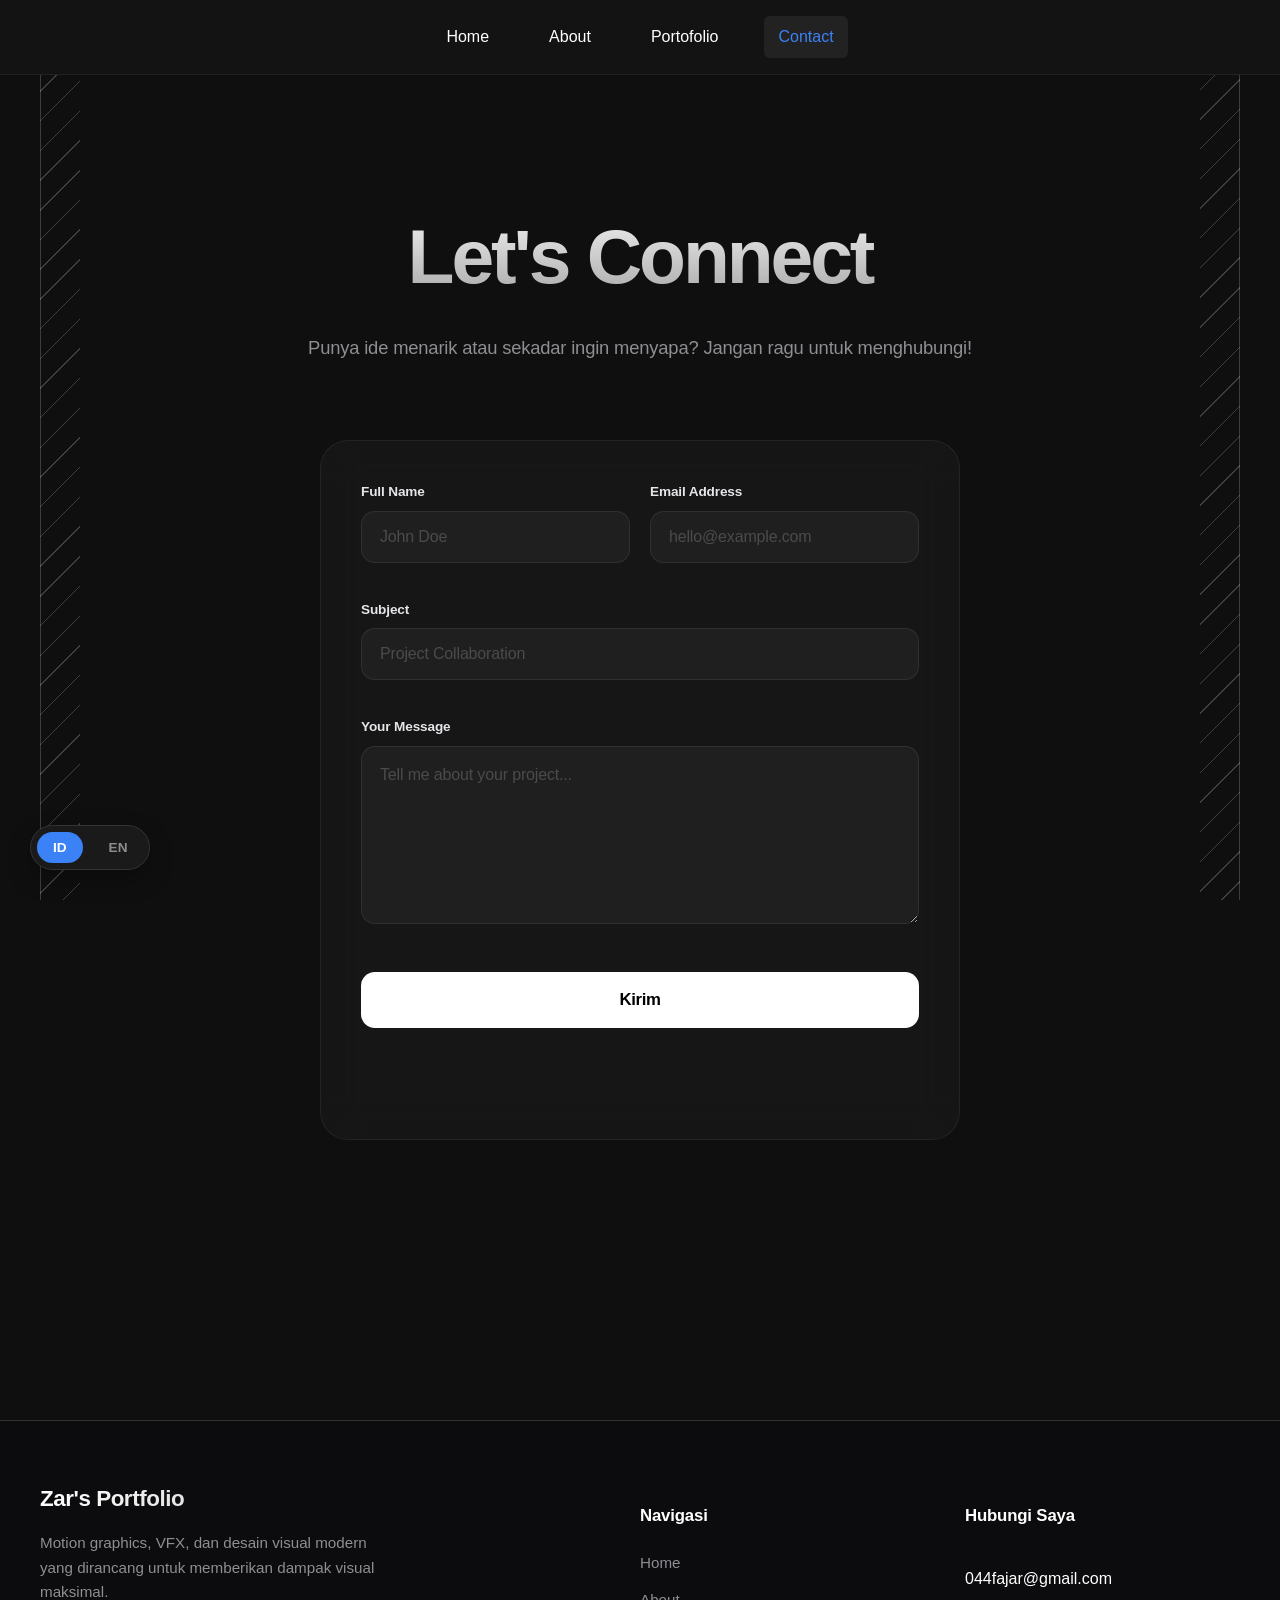
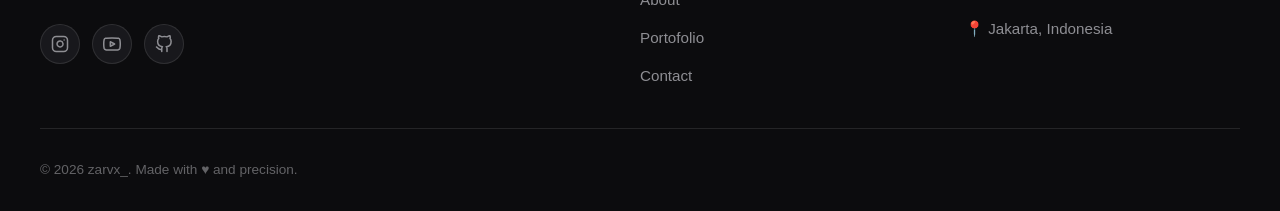
<file: contact.html>
<!DOCTYPE html>
<html lang="id">

<head>
    <!-- Google Analytics (GA4) -->
    <script src="src/js/analytics.js" defer></script>

    <meta charset="UTF-8">
    <meta name="viewport" content="width=device-width, initial-scale=1.0">
    <title>Hubungi Saya - Zar's Portfolio</title>
    <meta name="description" content="Hubungi Fazar untuk kolaborasi kreatif, proyek video post-production, motion graphics, visual effects, atau pembuatan platform web.">
    
    <!-- Open Graph / Facebook -->
    <meta property="og:type" content="website">
    <meta property="og:title" content="Hubungi Saya - Zar's Portfolio">
    <meta property="og:description" content="Hubungi Fazar untuk kolaborasi kreatif, proyek video post-production, motion graphics, visual effects, atau pembuatan platform web.">
    <meta property="og:url" content="https://anotherzar.github.io/Website-Portfolio/contact.html">
    <meta property="og:image" content="https://anotherzar.github.io/Website-Portfolio/src/assets/images/og/og-universal-1200x630.jpg">
    <meta property="og:image:width" content="1200">
    <meta property="og:image:height" content="630">
    
    <!-- Twitter -->
    <meta name="twitter:card" content="summary_large_image">
    <meta name="twitter:title" content="Hubungi Saya - Zar's Portfolio">
    <meta name="twitter:description" content="Hubungi Fazar untuk kolaborasi kreatif, proyek video post-production, motion graphics, visual effects, atau pembuatan platform web.">
    <meta name="twitter:image" content="https://anotherzar.github.io/Website-Portfolio/src/assets/images/og/og-twitter-1200x628.jpg">
    
    <link rel="icon" href="data:image/svg+xml,&lt;svg xmlns='http://www.w3.org/2000/svg' viewBox='0 0 100 100'&gt;&lt;text y='.9em' font-size='90'&gt;🎬&lt;/text&gt;&lt;/svg&gt;">
    <link rel="prefetch" href="index.html">
    <link rel="prefetch" href="about.html">
    <link rel="prefetch" href="portfolio.html">

    <link rel="stylesheet" href="src/style/global.css">
    <link rel="stylesheet" href="src/style/contact.css">
    <link rel="stylesheet" href="src/style/pattern-margin.css">
    <link rel="stylesheet" href="src/style/translate.css">
</head>

<body>
    <div class="pattern-area"></div>

    <navbar-component></navbar-component>

    <main>
        <div class="contact-hero">
            <h1 class="contact-title" data-t="contact_title">Let's Connect</h1>
            <p class="contact-subtitle" data-t="contact_sub">Punya ide menarik atau sekadar ingin menyapa? Jangan ragu untuk menghubungi!</p>
        </div>

        <div class="contact-container">
            <form id="contactForm" class="contact-form">
                <input type="hidden" name="botcheck" style="display: none;">
                <div class="form-row">
                    <div class="form-group">
                        <label for="nama" data-t="form_name">Nama</label>
                        <input type="text" id="nama" placeholder="John Doe" required>
                    </div>
                    <div class="form-group">
                        <label for="email" data-t="form_email">Email</label>
                        <input type="email" id="email" placeholder="hello@example.com" required>
                    </div>
                </div>

                <div class="form-group">
                    <label for="subjek" data-t="form_subject">Subjek</label>
                    <input type="text" id="subjek" placeholder="Project Collaboration" required>
                </div>

                <div class="form-group">
                    <label for="pesan" data-t="form_message">Pesan</label>
                    <textarea id="pesan" rows="6" placeholder="Tell me about your project..." required></textarea>
                </div>

                <button type="button" class="contact-submit" onclick="kirimPesan()" data-t="form_send">Kirim</button>
                <p id="status" class="form-status"></p>
            </form>
        </div>
    </main>

    <footer-component></footer-component>

    <script src="src/js/data/config.js"></script>
    <script src="src/js/data/translations.js"></script>
    <script src="src/js/components/LanguageSwitch.js"></script>
    <script src="src/js/components/NavbarComponent.js"></script>
    <script src="src/js/components/FooterComponent.js"></script>
    <script src="src/js/index.js"></script>
</body>

</html>
</file>
<file: src/style/global.css>
@import url('https://fonts.googleapis.com/css2?family=Instrument+Serif:ital@0;1&display=swap');

/* 
   1. CSS VARIABLES (ROOT)
    */

:root {
    /* Fonts */
    --font-serif: 'Instrument Serif', serif;
    --font-times-condensed: var(--font-serif);

    /* Background Colors */
    --bg: #0f0f0f;
    --bg-nav: #131313;
    --bg-card: #1a1a1a;
    --bg-card-hover: #222222;

    /* Text Colors */
    --text: #ffffff;
    --text-body: #e5e5e5;
    --text-secondary: #cbd5e1;
    --text-muted: #94a3b8;
    --text-subtle: #64748b;

    /* Brand & Accent Colors */
    --accent: #3b82f6;
    --accent-light: #60a5fa;
    --accent-hover: #2563eb;
    --accent-spotify: #1db954;
    --accent-green: #badb6e;
    --accent-red: #ef4444;

    /* Borders */
    --border: #222222;
    --border-light: #333333;
    --border-soft: rgba(255, 255, 255, 0.1);
    --border-soft-2: rgba(255, 255, 255, 0.15);

    /* Interactive States & Badges */
    --hover-bg: #222222;
    --cta-dark: #292929;
    --cta-hover: var(--accent-green);

    --badge-personal-bg: rgba(255, 255, 255, 0.08);
    --badge-personal-text: var(--text);
    --badge-personal-border: rgba(255, 255, 255, 0.2);

    --badge-assignment-bg: rgba(59, 130, 246, 0.15);
    --badge-assignment-text: #93c5fd;
    --badge-assignment-border: rgba(59, 130, 246, 0.35);

    --badge-client-bg: rgba(186, 219, 110, 0.15);
    --badge-client-text: var(--cta-hover);
    --badge-client-border: rgba(186, 219, 110, 0.35);

    /* Border Radius */
    --radius-sm: 8px;
    --radius: 12px;
    --radius-lg: 14px;
    --radius-xl: 16px;
    --radius-full: 9999px;
    --radius-pill: 50px;

    /* Spacing */
    --space: 1.5rem;
    --section-space: 70px;
    --container-space: 40px;

    /* Shadows */
    --shadow-card: 0 10px 25px rgba(0, 0, 0, .25);
    --accent-shadow: 0 0 25px #3b82f6;
    --accent-soft-shadow: 0 0 18px #3b82f6;

    /* Transitions */
    --transition: .25s ease;

    /* Typography */
    --fs-h1: 3.8rem;
    --fs-h2: 2.2rem;
    --fs-body: 1rem;

    /* Pattern Variables */
    --pattern-mask-width: 40px;
    --pattern-color: rgba(255, 255, 255, 0.205);
    --pattern-offset: 40px;
}

/* 
   2. BASE STYLES
    */

html,
body {
    height: 100%;
}

body {
    margin: 0;
    font-family: -apple-system, BlinkMacSystemFont, "SF Pro Display", "SF Pro Text", "Helvetica Neue", Helvetica, Arial, sans-serif;
    background: var(--bg);
    color: var(--text);
    line-height: 1.6;
    display: flex;
    flex-direction: column;
}

.font-italic {
    font-family: var(--font-serif);
    font-style: italic;
}

main {
    flex: 1;
    padding: 80px;
    padding-top: 75px;
}

/* 
   3. NAVIGATION
    */

.nav {
    position: fixed;
    top: 0;
    left: 0;
    width: 100%;
    z-index: 999;
    background: var(--bg-nav);
    display: flex;
    justify-content: center;
    gap: 2rem;
    padding: 1rem 0;
    border-bottom: 1px solid var(--border);
}

.nav a {
    color: var(--text);
    text-decoration: none;
    font-weight: 500;
    padding: 8px 14px;
    border-radius: 6px;
}

.nav a:hover {
    background: var(--hover-bg);
    color: var(--accent);
}

.nav a.active {
    background: var(--hover-bg);
    color: var(--accent);
}

/* 
   4. CONTENT & LAYOUT UTILITIES
    */

.content {
    max-width: 100%;
    margin: auto;
    padding: 3rem 1rem;
}

.grid {
    display: grid;
    gap: 2rem;
    grid-template-columns: repeat(auto-fit, minmax(320px, 1fr));
    padding: 2rem 0;
}

.card {
    background: var(--bg-card);
    padding: .5rem;
    border-radius: var(--radius);
    border: 1px solid var(--border);
}

.card:hover {
    border-color: var(--accent);
}

/* 
   7. FORMS
    */

form {
    display: flex;
    flex-direction: column;
    gap: 1rem;
}

input,
textarea {
    background: #111;
    border: 1px solid var(--border-light);
    padding: 14px;
    border-radius: var(--radius);
    color: var(--text);
    resize: none;
}

input:focus,
textarea:focus {
    border-color: var(--accent);
}

/* 
   8. BUTTONS
    */

button {
    background: var(--accent);
    border: none;
    padding: 14px;
    border-radius: var(--radius);
    color: #fff;
    font-size: 1rem;
    cursor: pointer;
}

button:hover {
    background: #2563eb;
}

/* 
   9. EFFECTS
    */


/* 
   10. PRELOADER
    */
/* id selector */
#preloader {
    position: fixed;
    inset: 0;
    background: var(--bg);
    display: flex;
    align-items: center;
    justify-content: center;
    z-index: 9999;
}

#loading-text {
    font-size: 2rem;
    color: var(--text);
    opacity: 0;
    animation: fadeText .4s ease forwards;
}

@keyframes fadeText {
    to {
        opacity: 1;
    }
}

/* 
   11. FOOTER
    */

.footer {
    border-top: 1px solid var(--border-light);
    background-color: #0c0c0e;
    padding: 60px var(--container-space) 30px;
    margin-top: 5rem;
    position: relative;
    z-index: 10;
}

.footer-container {
    max-width: 1200px;
    margin: 0 auto;
    display: grid;
    grid-template-columns: 2fr 1fr 1fr;
    gap: 50px;
    padding-bottom: 40px;
}

.footer-brand {
    display: flex;
    flex-direction: column;
    gap: 15px;
}

.footer-logo {
    font-size: 1.4rem;
    font-weight: 800;
    letter-spacing: -0.02em;
    color: #fff;
    text-decoration: none;
    background: linear-gradient(to right, #fff, #999);
    -webkit-background-clip: text;
    background-clip: text;
    -webkit-text-fill-color: transparent;
    display: inline-block;
}

.footer-desc {
    font-size: 0.95rem;
    color: #8e8e93;
    line-height: 1.6;
    max-width: 360px;
    margin: 0;
}

.footer-socials {
    display: flex;
    gap: 12px;
    margin-top: 5px;
}

.footer-socials a {
    display: flex;
    align-items: center;
    justify-content: center;
    width: 38px;
    height: 38px;
    border-radius: 50%;
    background: #18181c;
    color: #8e8e93;
    transition: all 0.3s ease;
    border: 1px solid var(--border-soft);
}

.footer-socials a:hover {
    background: var(--cta-hover);
    color: #000;
    transform: translateY(-3px);
}

.footer-links h4,
.footer-contact h4 {
    color: #fff;
    font-size: 1.05rem;
    font-weight: 600;
    margin-bottom: 20px;
    letter-spacing: -0.01em;
}

.footer-links ul {
    list-style: none;
    padding: 0;
    margin: 0;
    display: flex;
    flex-direction: column;
    gap: 12px;
}

.footer-links a {
    color: #8e8e93;
    text-decoration: none;
    font-size: 0.95rem;
    transition: color 0.25s ease;
}

.footer-links a:hover {
    color: var(--cta-hover);
}

.footer-contact {
    display: flex;
    flex-direction: column;
}

.footer-email {
    color: var(--text);
    text-decoration: none;
    font-size: 1rem;
    font-weight: 500;
    transition: color 0.25s ease;
}

.footer-email:hover {
    color: var(--cta-hover);
}

.footer-location {
    color: #8e8e93;
    font-size: 0.95rem;
    margin-top: 10px;
}

.footer-bottom {
    max-width: 1200px;
    margin: 0 auto;
    padding-top: 30px;
    border-top: 1px solid var(--border-soft);
    display: flex;
    justify-content: space-between;
    align-items: center;
    flex-wrap: wrap;
    gap: 15px;
}

.footer-bottom p {
    font-size: 0.85rem;
    color: #636366;
    margin: 0;
}

/* Footer Responsive styles */
@media (max-width: 768px) {
    .footer {
        padding: 50px 24px 30px;
        margin-top: 3rem;
    }
    .footer-container {
        grid-template-columns: 1fr;
        gap: 35px;
    }
    .footer-bottom {
        flex-direction: column;
        text-align: center;
        align-items: center;
    }
}


/* 
   12. RESPONSIVE DESIGN
    */

/* Mobile kecil (≤480px) */
@media (max-width: 480px) {

    /* Layout */
    main {
        padding: 0 10px;
        padding-top: 80px;
    }

    /* Navigation */
    .nav {
        
        gap: 0.8rem;
        padding: 1rem 0.1rem;
    }

    .nav a {
        
        font-size: 1rem;
        padding: 12px 10px;
    }
}

/* Mobile dan Tablet kecil (≤768px) */
@media (max-width: 768px) {

    /* Layout */
    main {
        padding: 0 15px;
        padding-top: 0px;
    }



    /* Content Wrapper */
    .content-wrapper {
        border: none;
        margin: 0;
        padding: 0;
        min-height: auto;
    }
}
</file>
<file: src/style/contact.css>
/* ============================================
   CONTACT PAGE — Apple-Inspired Design
   ============================================ */

/* Hero Section */
.contact-hero {
    text-align: center;
    padding: 120px 24px 60px;
    max-width: 680px;
    margin: 0 auto;
}

.contact-title {
    font-size: clamp(3rem, 6vw, 5rem);
    font-weight: 800;
    letter-spacing: -0.04em;
    margin: 0;
    background: linear-gradient(to bottom, #fff, #999);
    -webkit-background-clip: text;
    background-clip: text;
    -webkit-text-fill-color: transparent;
}

.contact-subtitle {
    font-size: 1.15rem;
    color: #8e8e93;
    margin-top: 16px;
    line-height: 1.5;
    letter-spacing: -0.01em;
    font-weight: 400;
}

/* Form Container */
.contact-container {
    max-width: 640px;
    margin: 0 auto;
    padding: 0 24px 120px;
}

.contact-form {
    background: rgba(255, 255, 255, 0.03);
    border: 1px solid rgba(255, 255, 255, 0.06);
    border-radius: 28px;
    padding: 40px;
    backdrop-filter: blur(20px);
}

/* Form Row (side-by-side inputs) */
.form-row {
    display: grid;
    grid-template-columns: 1fr 1fr;
    gap: 20px;
}

/* Form Group */
.form-group {
    display: flex;
    flex-direction: column;
    margin-bottom: 20px;
}

.form-group label {
    font-size: 0.85rem;
    font-weight: 600;
    color: #e5e5ea;
    margin-bottom: 8px;
    letter-spacing: -0.01em;
}

/* Input & Textarea Base */
.contact-form input,
.contact-form textarea {
    width: 100%;
    background: rgba(255, 255, 255, 0.04);
    border: 1px solid rgba(255, 255, 255, 0.08);
    border-radius: 14px;
    padding: 16px 18px;
    font-size: 1rem;
    color: #fff;
    font-family: inherit;
    letter-spacing: -0.01em;
    transition: all 0.25s ease;
    outline: none;
    box-sizing: border-box;
}

.contact-form input::placeholder,
.contact-form textarea::placeholder {
    color: rgba(255, 255, 255, 0.2);
    font-weight: 400;
}

.contact-form input:focus,
.contact-form textarea:focus {
    border-color: rgba(255, 255, 255, 0.2);
    background: rgba(255, 255, 255, 0.06);
    box-shadow: 0 0 0 4px rgba(255, 255, 255, 0.03);
}

.contact-form textarea {
    resize: vertical;
    min-height: 140px;
    line-height: 1.5;
}

/* Submit Button */
.contact-submit {
    width: 100%;
    padding: 18px;
    margin-top: 12px;
    background: #fff;
    color: #000;
    border: none;
    border-radius: 14px;
    font-size: 1.05rem;
    font-weight: 700;
    font-family: inherit;
    letter-spacing: -0.02em;
    cursor: pointer;
    transition: all 0.3s cubic-bezier(0.4, 0, 0.2, 1);
}

.contact-submit:hover {
    background: #e5e5ea;
    transform: scale(0.985);
}

.contact-submit:active {
    transform: scale(0.97);
}

/* Status Message */
.form-status {
    text-align: center;
    margin-top: 16px;
    font-size: 0.9rem;
    font-weight: 500;
    letter-spacing: -0.01em;
    min-height: 24px;
    transition: all 0.3s ease;
}

/* ============================================
   RESPONSIVE
   ============================================ */
@media (max-width: 640px) {
    .contact-hero {
        padding: 80px 20px 40px;
    }

    .contact-container {
        padding: 0 16px 80px;
    }

    .contact-form {
        padding: 28px 20px;
        border-radius: 22px;
    }

    .form-row {
        grid-template-columns: 1fr;
        gap: 0;
    }

    .contact-form input,
    .contact-form textarea {
        border-radius: 12px;
        padding: 14px 16px;
    }

    .contact-submit {
        border-radius: 12px;
        padding: 16px;
    }
}
</file>
<file: src/style/pattern-margin.css>
.pattern-area {
    position: fixed;
    inset: 0;
    z-index: -1;
    pointer-events: none;
    background-image:
        /* Border luar kiri */
        linear-gradient(to right,
            transparent 0%,
            transparent var(--pattern-offset),
            var(--border-soft) var(--pattern-offset),
            var(--border-soft) calc(var(--pattern-offset) + 1px),
            transparent calc(var(--pattern-offset) + 1px)),
        /* Border dalam kiri */
        linear-gradient(to right,
            transparent 0%,
            transparent calc(var(--pattern-offset) + var(--pattern-mask-width)),
            var(--border-soft) calc(var(--pattern-offset) + var(--pattern-mask-width)),
            var(--border-soft) calc(var(--pattern-offset) + var(--pattern-mask-width) + 1px),
            transparent calc(var(--pattern-offset) + var(--pattern-mask-width) + 1px)),
        /* Border dalam kanan */
        linear-gradient(to right,
            transparent 0%,
            transparent calc(100% - var(--pattern-offset) - var(--pattern-mask-width) - 1px),
            var(--border-soft) calc(100% - var(--pattern-offset) - var(--pattern-mask-width) - 1px),
            var(--border-soft) calc(100% - var(--pattern-offset) - var(--pattern-mask-width)),
            transparent calc(100% - var(--pattern-offset) - var(--pattern-mask-width))),
        /* Border luar kanan */
        linear-gradient(to right,
            transparent 0%,
            transparent calc(100% - var(--pattern-offset) - 1px),
            var(--border-soft) calc(100% - var(--pattern-offset) - 1px),
            var(--border-soft) calc(100% - var(--pattern-offset)),
            transparent calc(100% - var(--pattern-offset))),
        /* Pattern garis diagonal */
        repeating-linear-gradient(-45deg,
            transparent,
            transparent 20px,
            var(--pattern-color) 20px,
            var(--pattern-color) 21px);
    /* Mask buat nampilin pattern di pinggir aja */
    -webkit-mask-image: linear-gradient(to right,
            transparent 0%,
            transparent var(--pattern-offset),
            black var(--pattern-offset),
            black calc(var(--pattern-offset) + var(--pattern-mask-width)),
            transparent calc(var(--pattern-offset) + var(--pattern-mask-width)),
            transparent calc(100% - var(--pattern-offset) - var(--pattern-mask-width)),
            black calc(100% - var(--pattern-offset) - var(--pattern-mask-width)),
            black calc(100% - var(--pattern-offset)),
            transparent calc(100% - var(--pattern-offset)),
            transparent 100%);
    mask-image: linear-gradient(to right,
            transparent 0%,
            transparent var(--pattern-offset),
            black var(--pattern-offset),
            black calc(var(--pattern-offset) + var(--pattern-mask-width)),
            transparent calc(var(--pattern-offset) + var(--pattern-mask-width)),
            transparent calc(100% - var(--pattern-offset) - var(--pattern-mask-width)),
            black calc(100% - var(--pattern-offset) - var(--pattern-mask-width)),
            black calc(100% - var(--pattern-offset)),
            transparent calc(100% - var(--pattern-offset)),
            transparent 100%);
}

/* SUMBER : https://www.magicpattern.design/tools/css-backgrounds */

/* Garis border buat strip pattern */
.pattern-area::before {
    content: '';
    position: fixed;
    top: 0;
    bottom: 0;
    left: var(--pattern-offset);
    width: 1px;
    background: var(--border-soft);
    z-index: 1;
    pointer-events: none;
    box-shadow:
        /* Border dalam kiri */
        var(--pattern-mask-width) 0 0 0 var(--border-soft);
}

/* Border sebelah kanan */
.pattern-area::after {
    content: '';
    position: fixed;
    top: 0;
    bottom: 0;
    right: var(--pattern-offset);
    width: 1px;
    background: var(--border-soft);
    z-index: 1;
    pointer-events: none;
    box-shadow:
        /* Border dalam kanan */
        calc(-1 * var(--pattern-mask-width)) 0 0 0 var(--border-soft);
}

@media (max-width: 768px) {
    .pattern-area {
        display: none;
    }
}

.content-wrapper {
    border-left: 1px solid var(--border-soft);
    border-right: 1px solid var(--border-soft);
    margin: -140px 0 -80px 0;
    padding: 140px 0 0 0;
    min-height: 100%;
}

@media (max-width: 768px) {
    .content-wrapper {
        border: none;
        margin: 0;
        padding: 0;
        min-height: auto;
    }
}
</file>
<file: src/style/translate.css>
.lang-switch {
    position: fixed;
    bottom: 30px;
    left: 30px;
    z-index: 1000;
    display: flex;
    gap: 10px;
    background: var(--bg-card);
    padding: 6px;
    border-radius: 50px;
    border: 1px solid var(--border-light);
    box-shadow: var(--shadow-card);
    transition: var(--transition);
}

.lang-switch button {
    background: transparent;
    border: none;
    padding: 8px 16px;
    border-radius: 50px;
    color: var(--text);
    font-size: 0.85rem;
    font-weight: 600;
    cursor: pointer;
    transition: var(--transition);
    opacity: 0.5;
}

.lang-switch button.active {
    background: var(--accent);
    color: #fff;
    opacity: 1;
}

.lang-switch button:hover:not(.active) {
    background: var(--hover-bg);
    opacity: 0.8;
}

/* Response for small screens */
@media (max-width: 480px) {
    .lang-switch {
        bottom: 20px;
        left: 20px;
        padding: 4px;
    }
    
    .lang-switch button {
        padding: 6px 12px;
        font-size: 0.75rem;
    }
}
</file>
